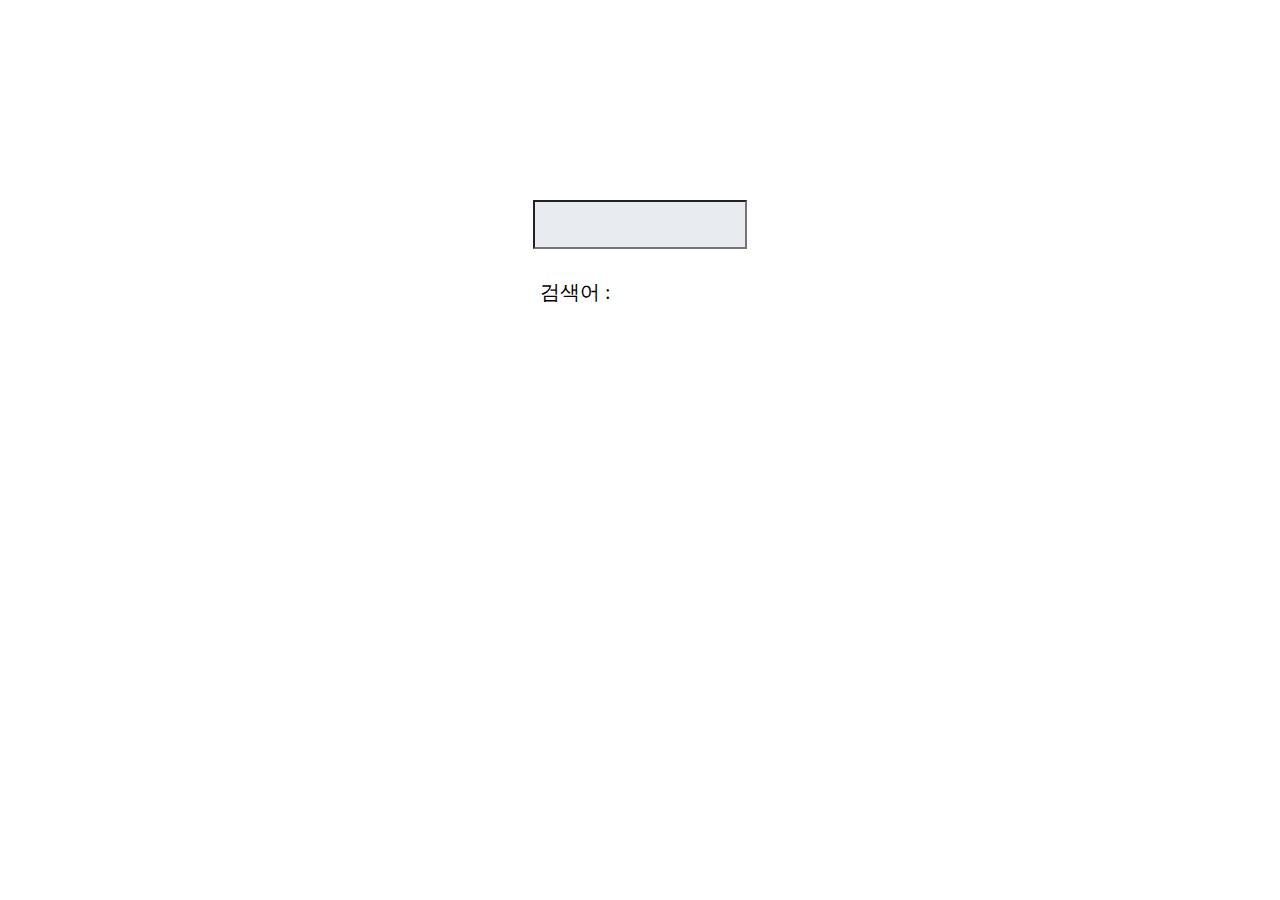
<file: optimization/index.html>
<!DOCTYPE html>
<html lang="en">
  <head>
    <meta charset="UTF-8" />
    <meta name="viewport" content="width=device-width, initial-scale=1.0" />
    <title>Debounce & Throttle</title>
    <link href="styles.css" rel="stylesheet" />
  </head>
  <body>
    <div>
      <input type="text" />
      <p>검색어 : <span class="search-text"></span></p>
    </div>
    <script src="debounce.js"></script>
    <script src="throttle.js"></script>
  </body>
</html>
</file>
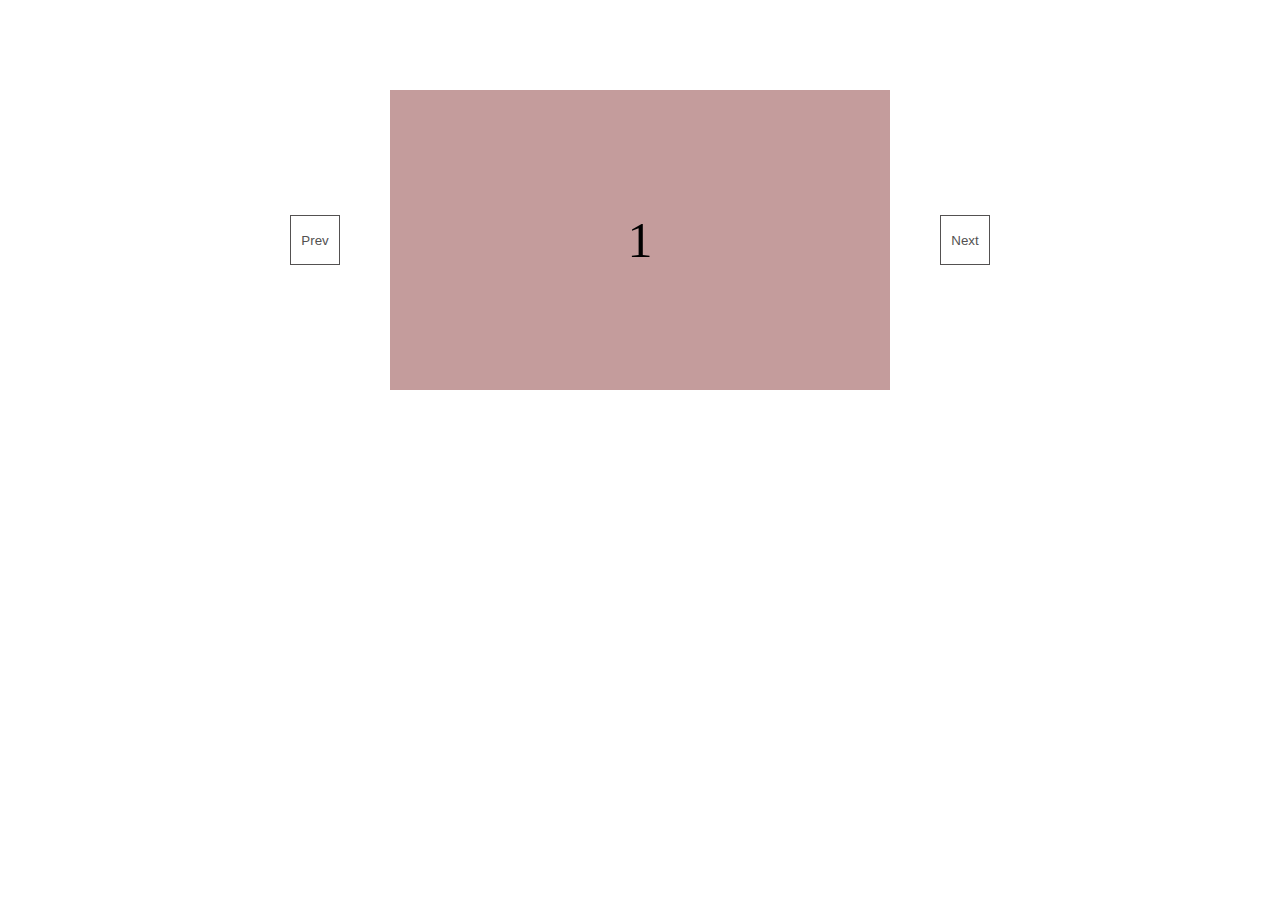
<file: carousel/basic/index.html>
<!DOCTYPE html>
<html lang="en">
  <head>
    <meta charset="UTF-8" />
    <meta name="viewport" content="width=device-width, initial-scale=1.0" />
    <title>Caurousel</title>
    <link href="styles.css" rel="stylesheet" />
  </head>
  <body>
    <div class="container">
      <div class="slide_wrap">
        <div class="slide_box">
          <ul class="slide_list">
            <li class="list_box box-1">1</li>
            <li class="list_box box-2">2</li>
            <li class="list_box box-3">3</li>
            <li class="list_box box-4">4</li>
            <li class="list_box box-5">5</li>
          </ul>
        </div>
        <div class="btn_box">
          <button type="button" class="prev_btn">Prev</button>
          <button type="button" class="next_btn">Next</button>
        </div>
      </div>
    </div>
    <script src="index.js"></script>
  </body>
</html>
</file>
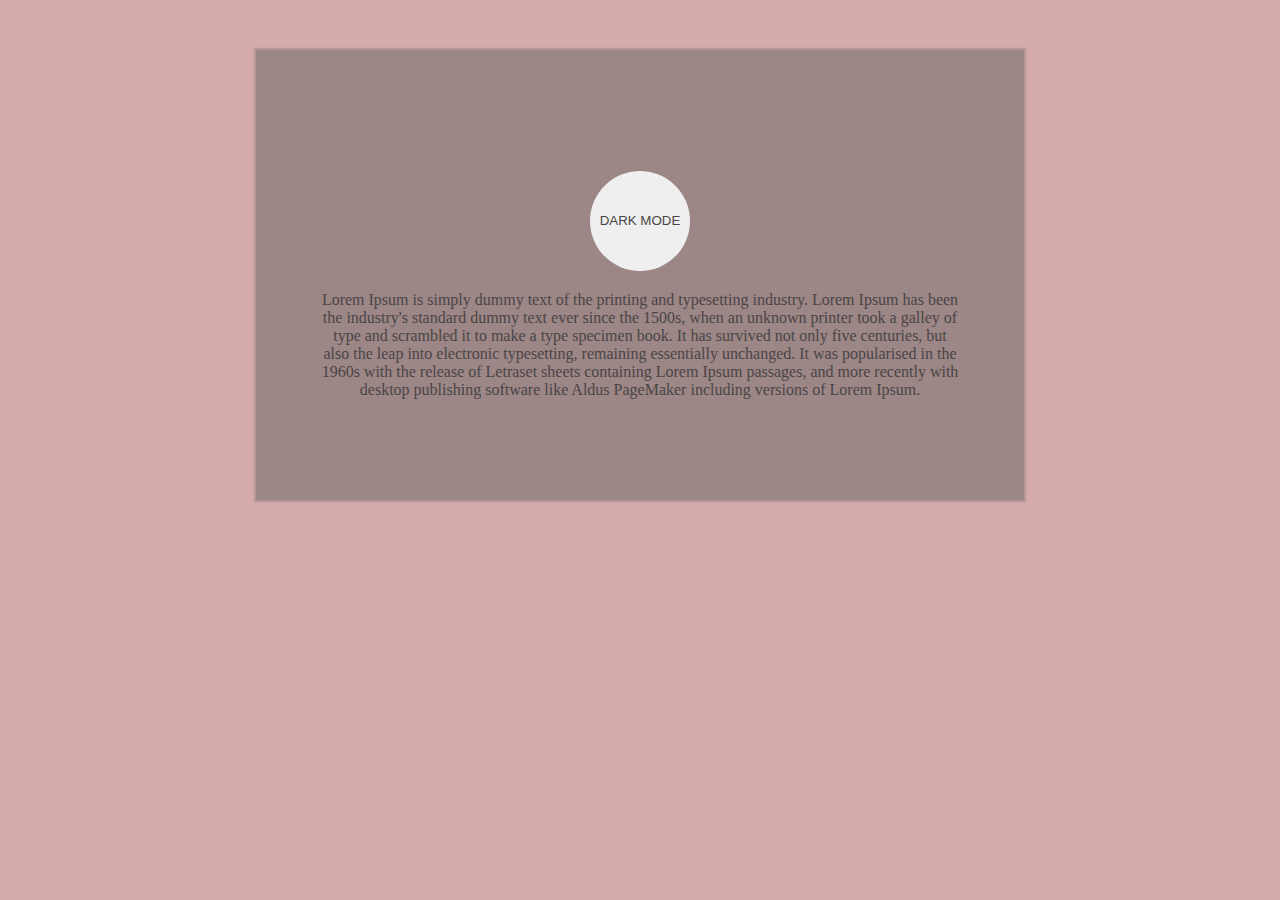
<file: darkMode/basic/index.html>
<!DOCTYPE html>
<html lang="en">
  <head>
    <meta charset="UTF-8" />
    <meta name="viewport" content="width=device-width, initial-scale=1.0" />
    <title>change mode</title>
    <link href="styles.css" rel="stylesheet" />
  </head>
  <body>
    <div class="container">
      <button>DARK MODE</button>
      <p>
        Lorem Ipsum is simply dummy text of the printing and typesetting
        industry. Lorem Ipsum has been the industry's standard dummy text ever
        since the 1500s, when an unknown printer took a galley of type and
        scrambled it to make a type specimen book. It has survived not only five
        centuries, but also the leap into electronic typesetting, remaining
        essentially unchanged. It was popularised in the 1960s with the release
        of Letraset sheets containing Lorem Ipsum passages, and more recently
        with desktop publishing software like Aldus PageMaker including versions
        of Lorem Ipsum.
      </p>
    </div>
    <script src="index.js"></script>
  </body>
</html>
</file>
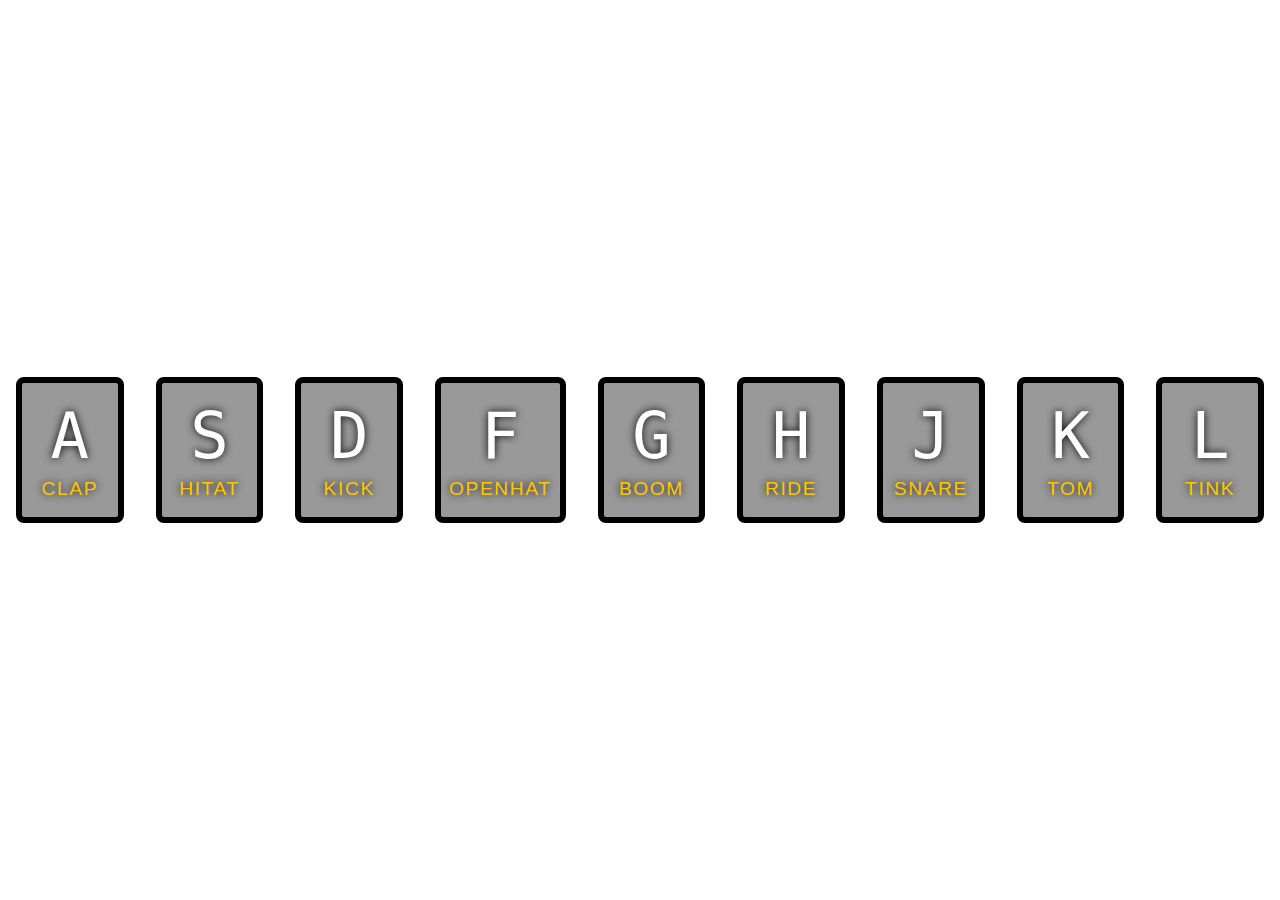
<file: js30/day1-drum/index.html>
<!DOCTYPE html>
<html lang="en">
  <head>
    <meta charset="UTF-8" />
    <meta name="viewport" content="width=device-width, initial-scale=1.0" />
    <link href="styles.css" rel="stylesheet" />
    <title>Drum</title>
  </head>
  <body>
    <div class="keys">
      <div data-key="65" class="key">
        <kbd>A</kbd><span class="sound">clap</span>
      </div>
      <div data-key="83" class="key">
        <kbd>S</kbd><span class="sound">hitat</span>
      </div>
      <div data-key="68" class="key">
        <kbd>D</kbd><span class="sound">kick</span>
      </div>
      <div data-key="70" class="key">
        <kbd>F</kbd><span class="sound">openhat</span>
      </div>
      <div data-key="71" class="key">
        <kbd>G</kbd><span class="sound">boom</span>
      </div>
      <div data-key="72" class="key">
        <kbd>H</kbd><span class="sound">ride</span>
      </div>
      <div data-key="74" class="key">
        <kbd>J</kbd><span class="sound">snare</span>
      </div>
      <div data-key="75" class="key">
        <kbd>K</kbd><span class="sound">tom</span>
      </div>
      <div data-key="76" class="key">
        <kbd>L</kbd><span class="sound">tink</span>
      </div>
    </div>

    <audio data-key="65"></audio>
    <audio data-key="83"></audio>
    <audio data-key="68"></audio>
    <audio data-key="70"></audio>
    <audio data-key="71"></audio>
    <audio data-key="72"></audio>
    <audio data-key="74"></audio>
    <audio data-key="75"></audio>
    <audio data-key="76"></audio>
    <script src="index.js"></script>
  </body>
</html>
</file>
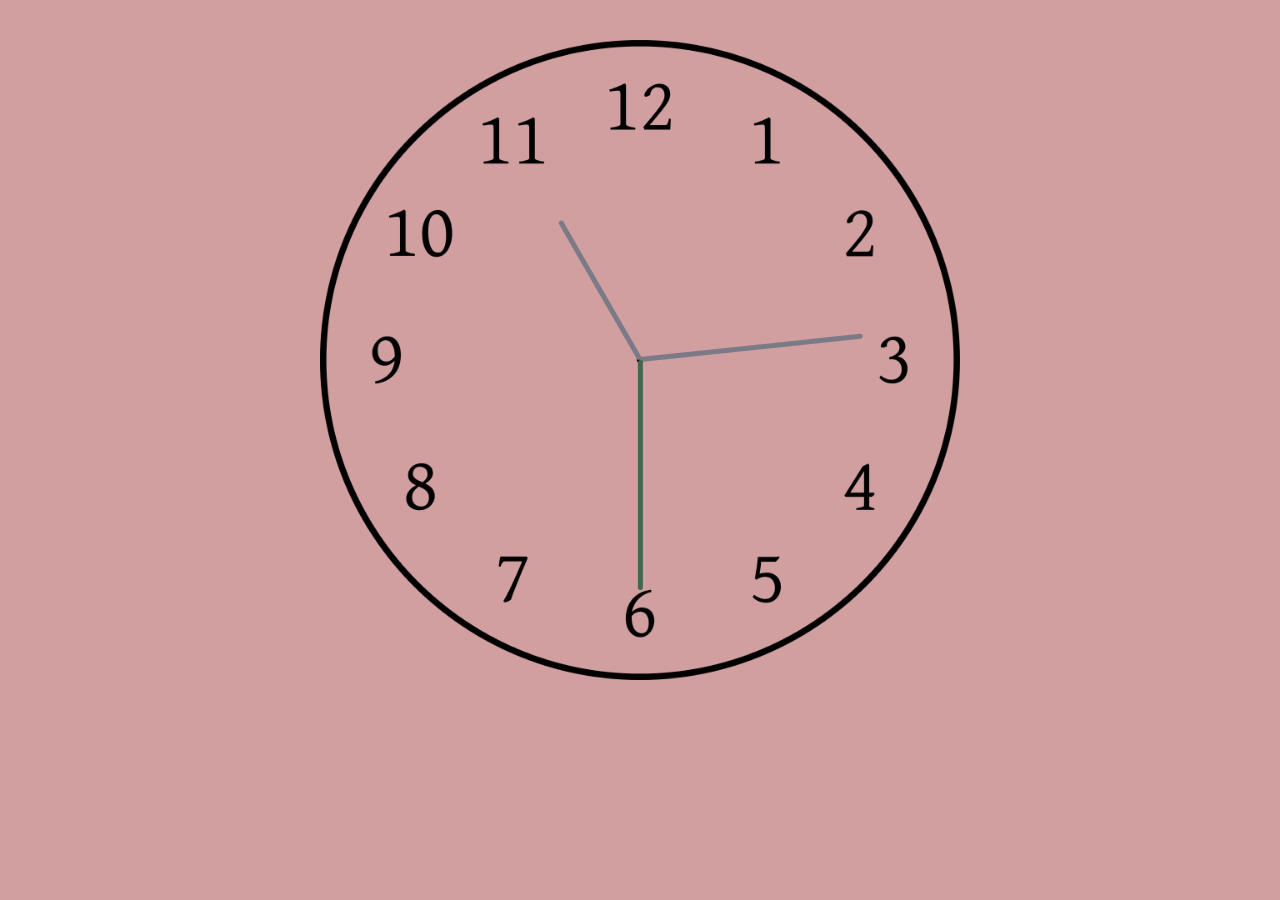
<file: js30/day2-clock/index.html>
<!DOCTYPE html>
<html lang="en">
  <head>
    <meta charset="UTF-8" />
    <meta name="viewport" content="width=device-width, initial-scale=1.0" />
    <title>Clock</title>
    <link href="styles.css" rel="stylesheet" />
  </head>
  <body>
    <div class="clock-face">
      <div class="hand hour-hand"></div>
      <div class="hand minute-hand"></div>
      <div class="hand second-hand"></div>
    </div>
    <script src="index.js"></script>
  </body>
</html>
</file>
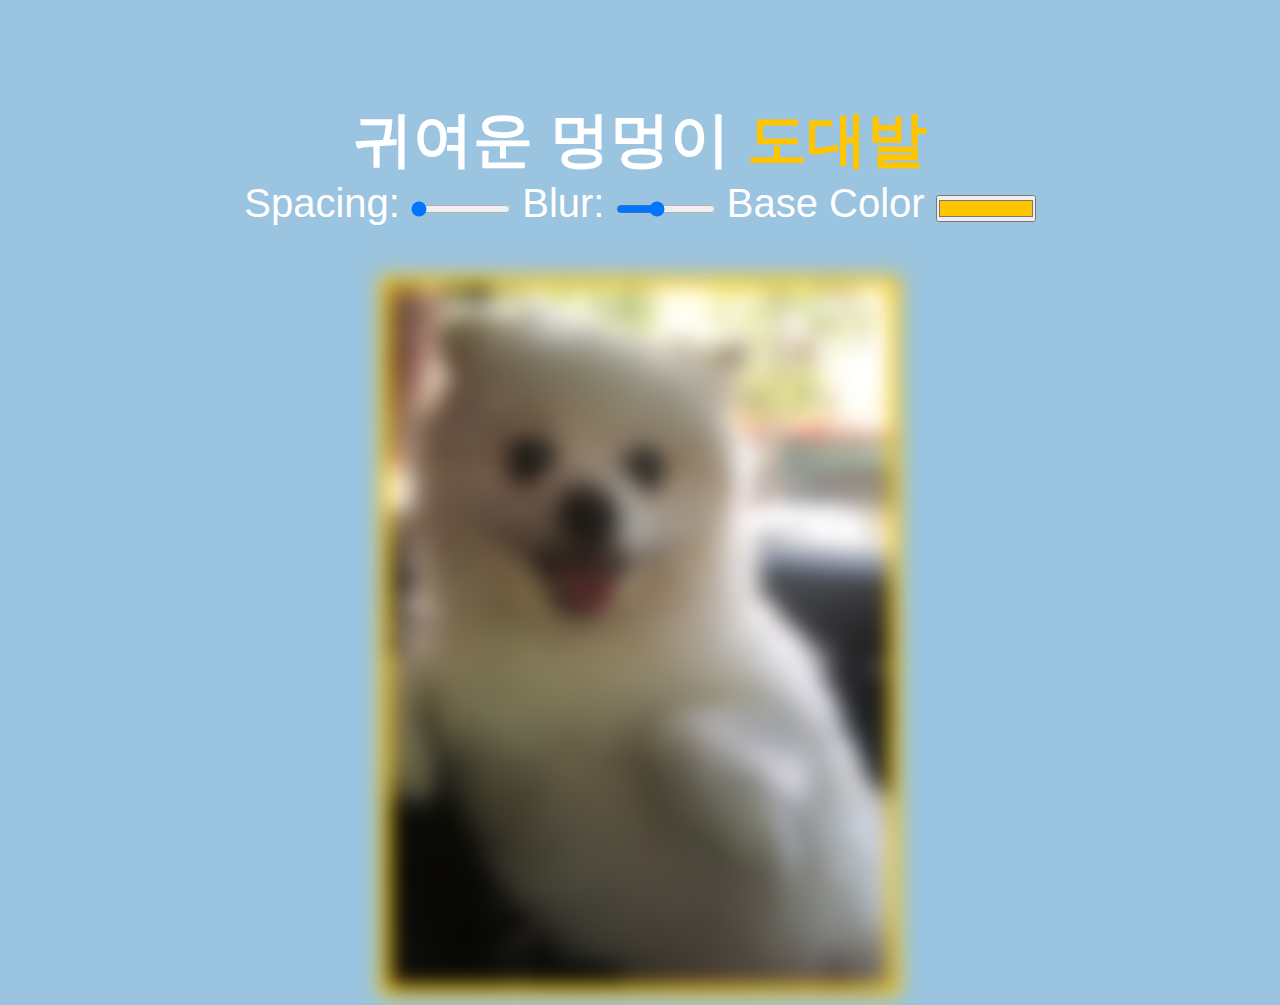
<file: js30/day3-cssVariables/index.html>
<!DOCTYPE html>
<html lang="en">
  <head>
    <meta charset="UTF-8" />
    <meta name="viewport" content="width=device-width, initial-scale=1.0" />
    <title>variables</title>
    <link href="styles.css" rel="stylesheet" />
  </head>
  <body>
    <h2>귀여운 멍멍이 <span class="hl">도대발</span></h2>

    <div class="controls">
      <label for="spacing"> Spacing:</label>
      <input
        id="spacing"
        type="range"
        name="spacing"
        min="10"
        max="200"
        value="10"
        data-sizing="px"
      />

      <label for="blur"> Blur:</label>
      <input
        id="blur"
        type="range"
        name="blur"
        min="0"
        max="25"
        value="10"
        data-sizing="px"
      />

      <label for="base"> Base Color </label>
      <input id="base" type="color" name="base" value="#ffc600" />
    </div>

    <img src="./mung.JPG" />

    <script src="index.js"></script>
  </body>
</html>
</file>
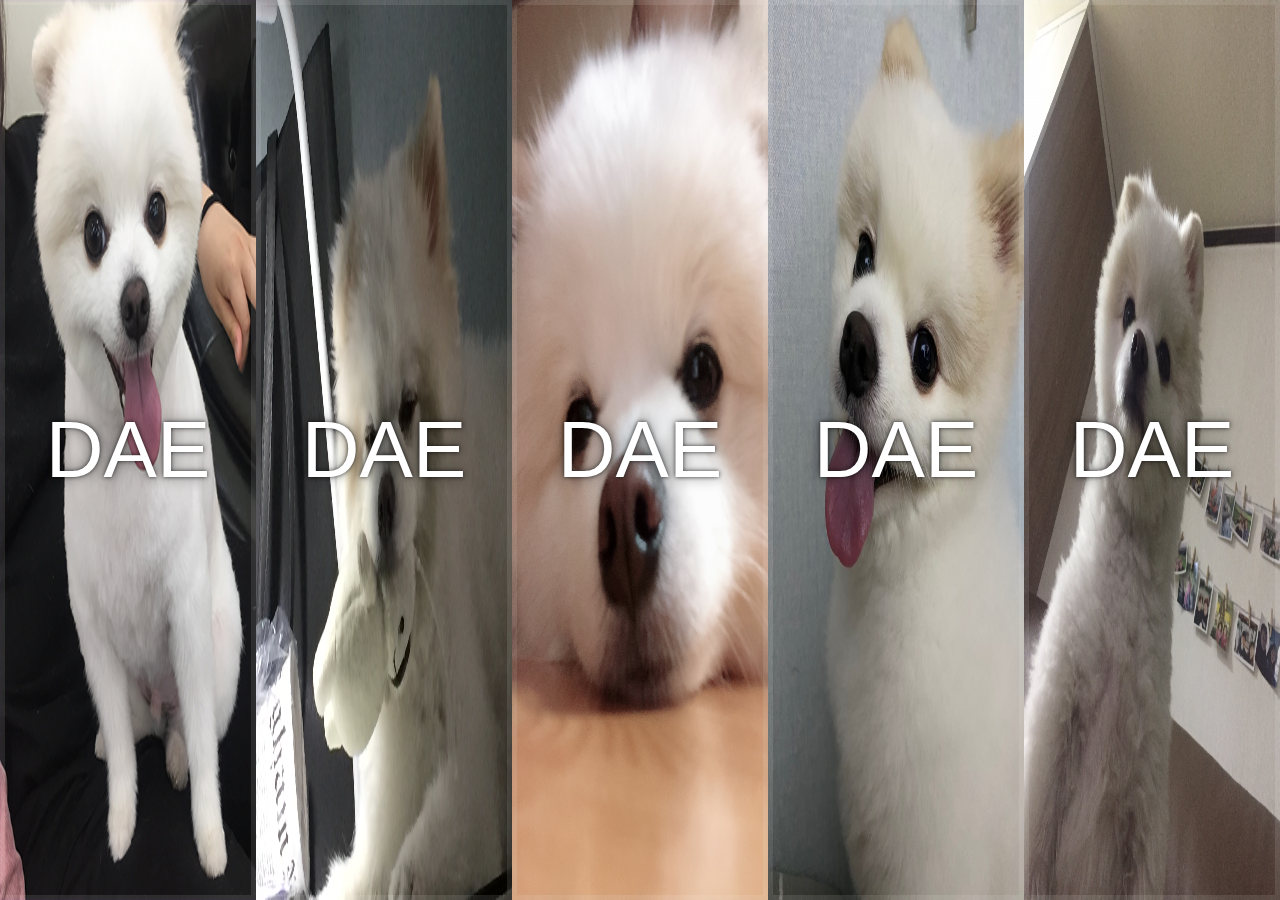
<file: js30/day4-flexPanel/index.html>
<!DOCTYPE html>
<html lang="en">
  <head>
    <meta charset="UTF-8" />
    <meta name="viewport" content="width=device-width, initial-scale=1.0" />
    <title>flex panel</title>
    <link href="styles.css" rel="stylesheet" />
  </head>
  <body>
    <div class="panels">
      <div class="panel panel1">
        <p>Do</p>
        <p>Dae</p>
        <p>Bal</p>
      </div>
      <div class="panel panel2">
        <p>Do</p>
        <p>Dae</p>
        <p>Bal</p>
      </div>
      <div class="panel panel3">
        <p>Do</p>
        <p>Dae</p>
        <p>Bal</p>
      </div>
      <div class="panel panel4">
        <p>Do</p>
        <p>Dae</p>
        <p>Bal</p>
      </div>
      <div class="panel panel5">
        <p>Do</p>
        <p>Dae</p>
        <p>Bal</p>
      </div>
    </div>
    <script src="index.js"></script>
  </body>
</html>
</file>
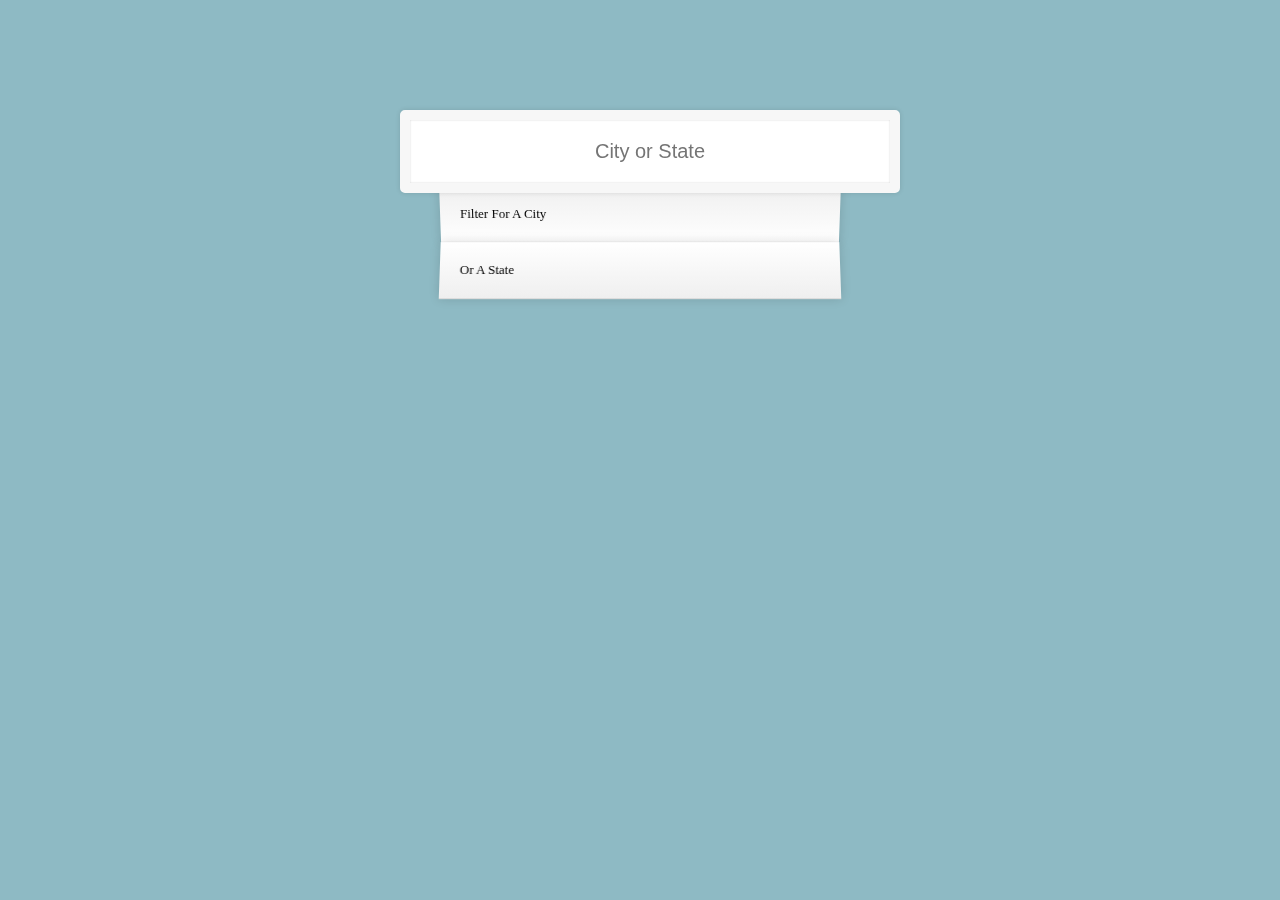
<file: js30/day5-typeahead/index.html>
<!DOCTYPE html>
<html lang="en">
  <head>
    <meta charset="UTF-8" />
    <meta name="viewport" content="width=device-width, initial-scale=1.0" />
    <title>Typeahead</title>
    <link href="./styles.css" rel="stylesheet" />
  </head>
  <body>
    <form class="search-form">
      <input type="text" class="search" placeholder="City or State" />
      <ul class="suggestions">
        <li>Filter for a city</li>
        <li>or a state</li>
      </ul>
    </form>
    <script src="index.js"></script>
  </body>
</html>
</file>
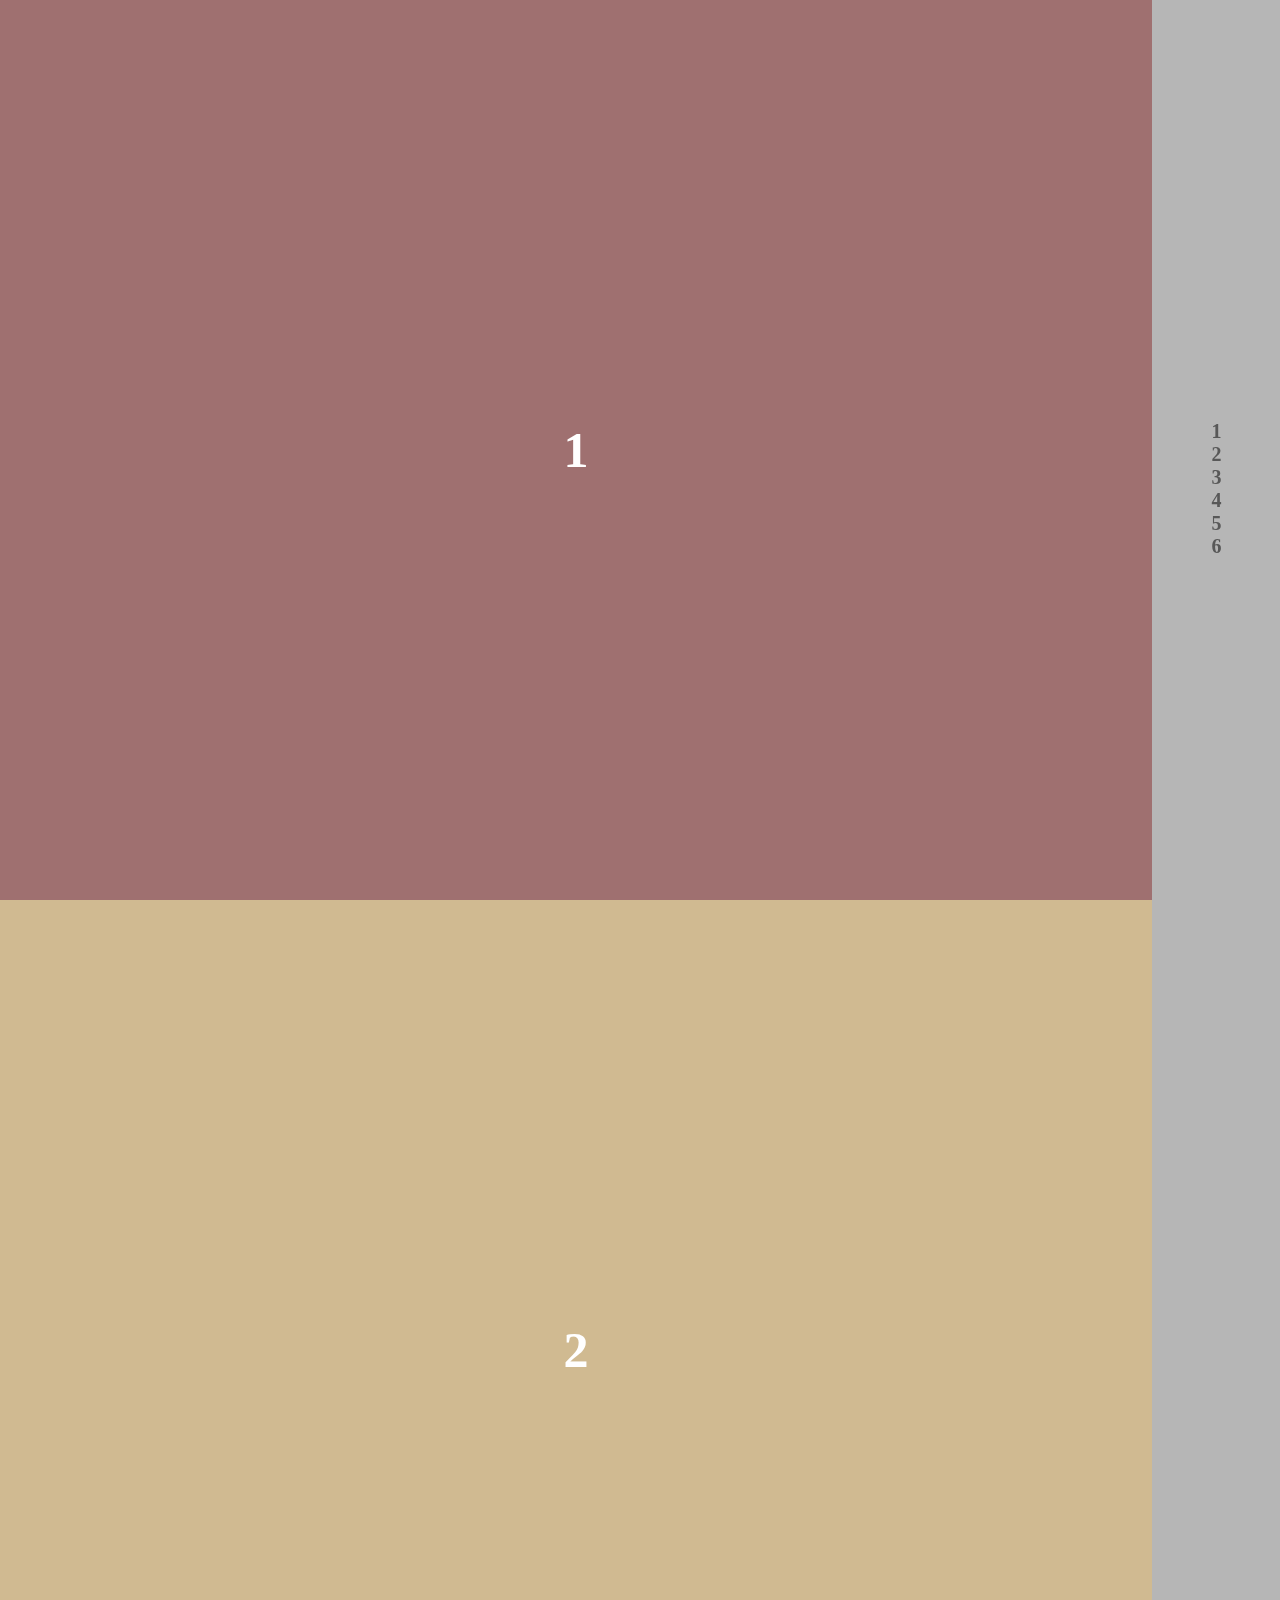
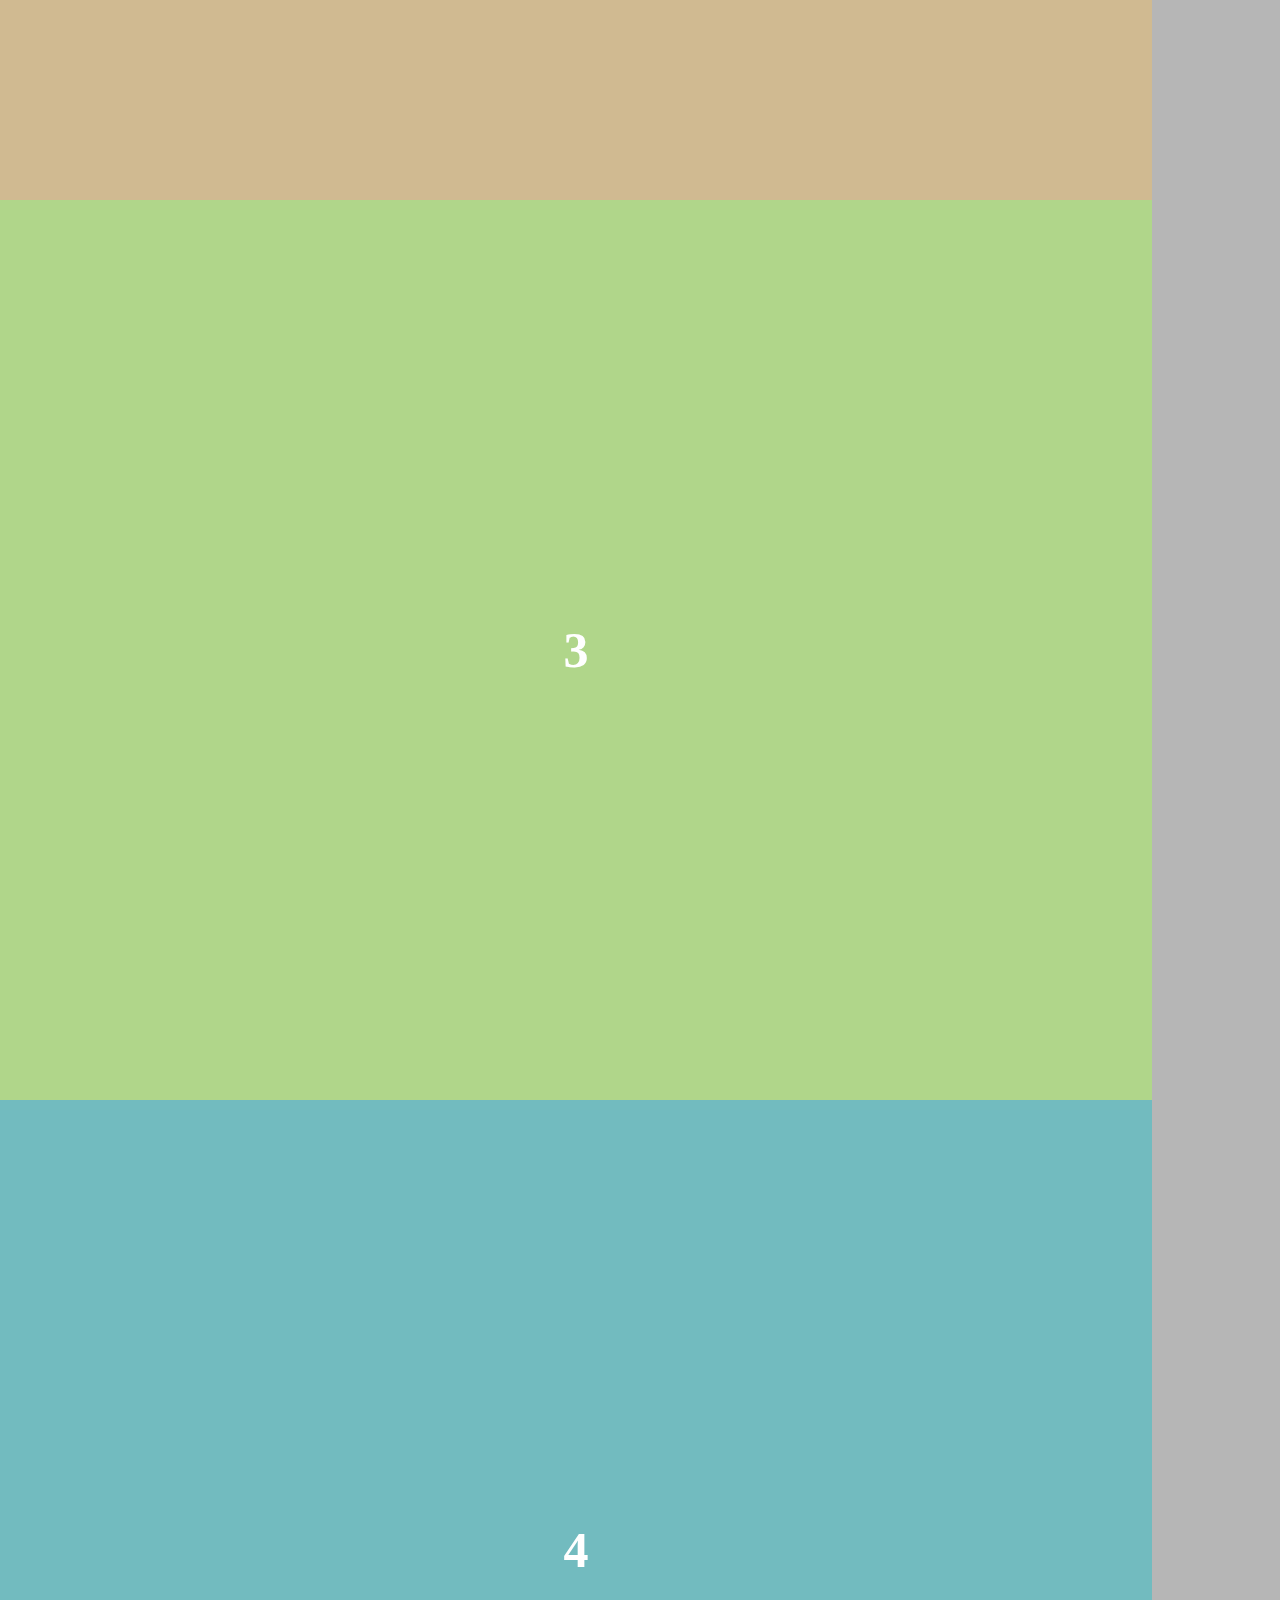
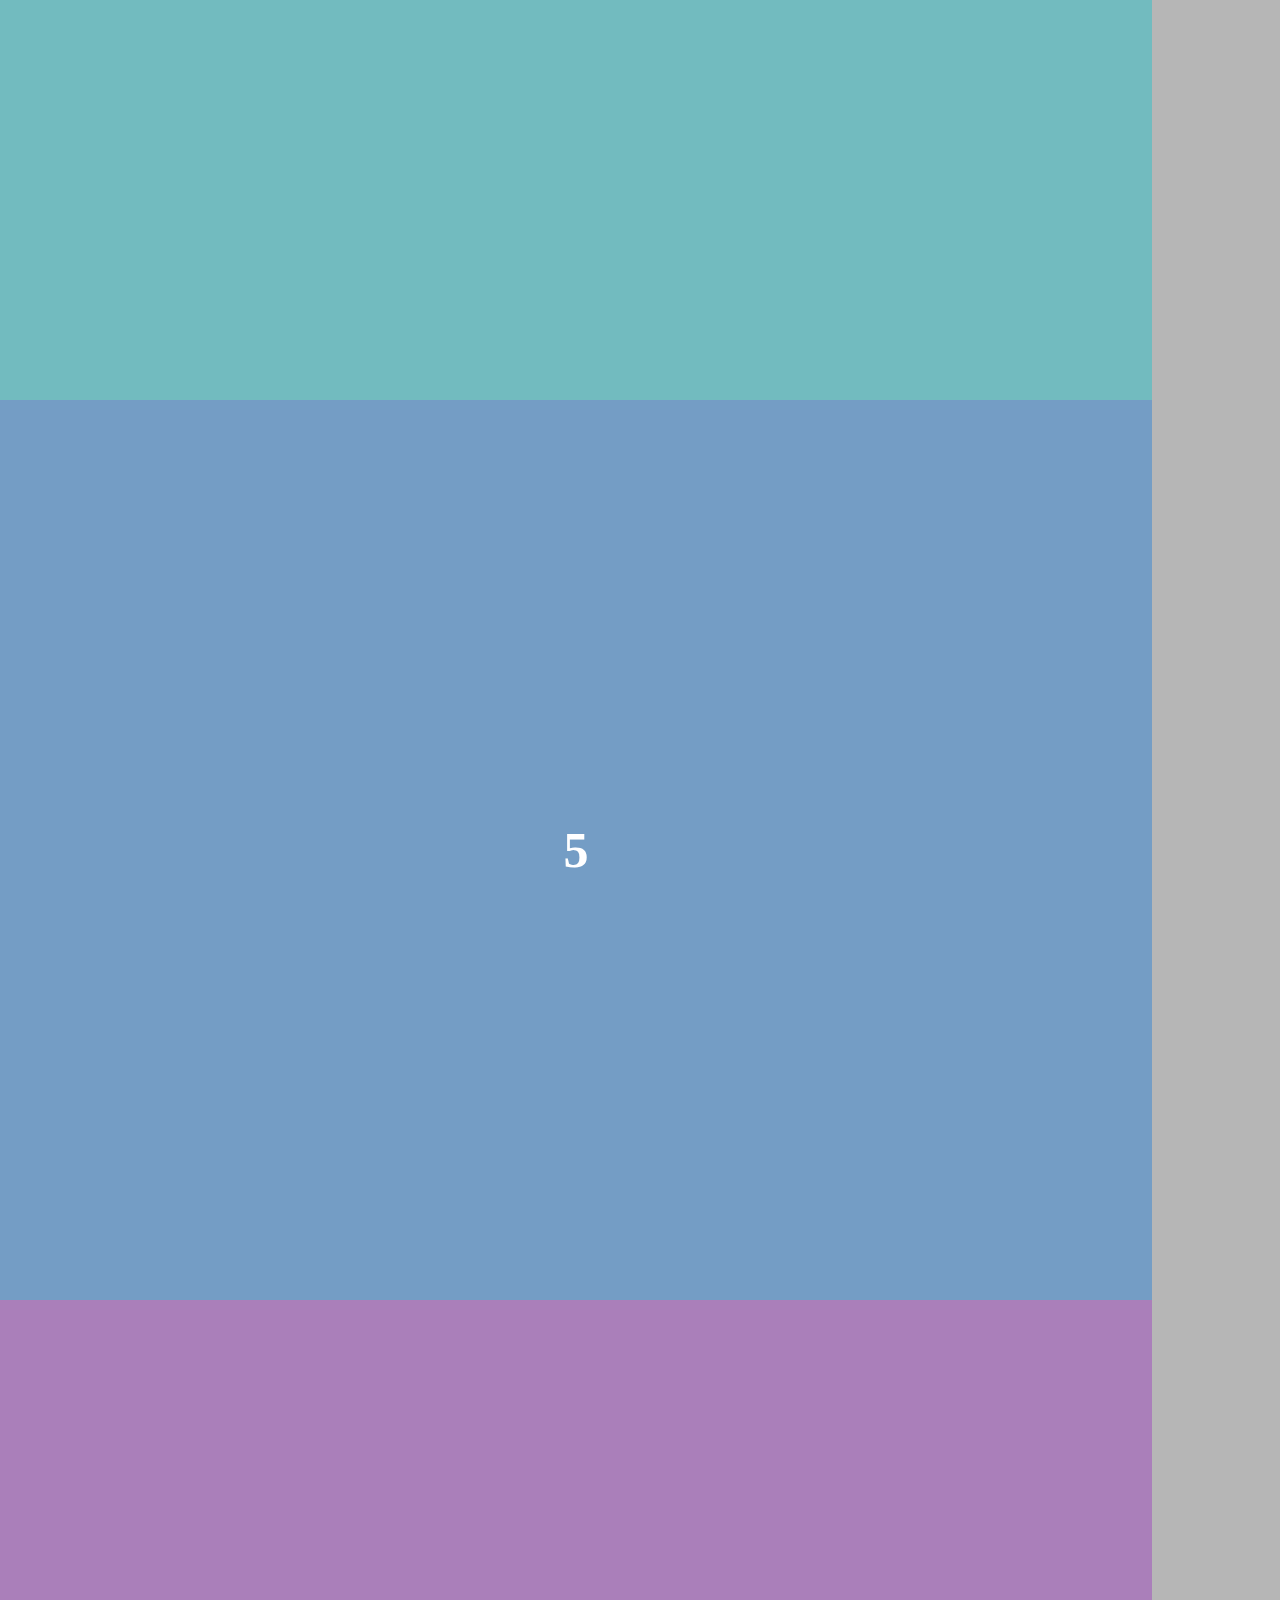
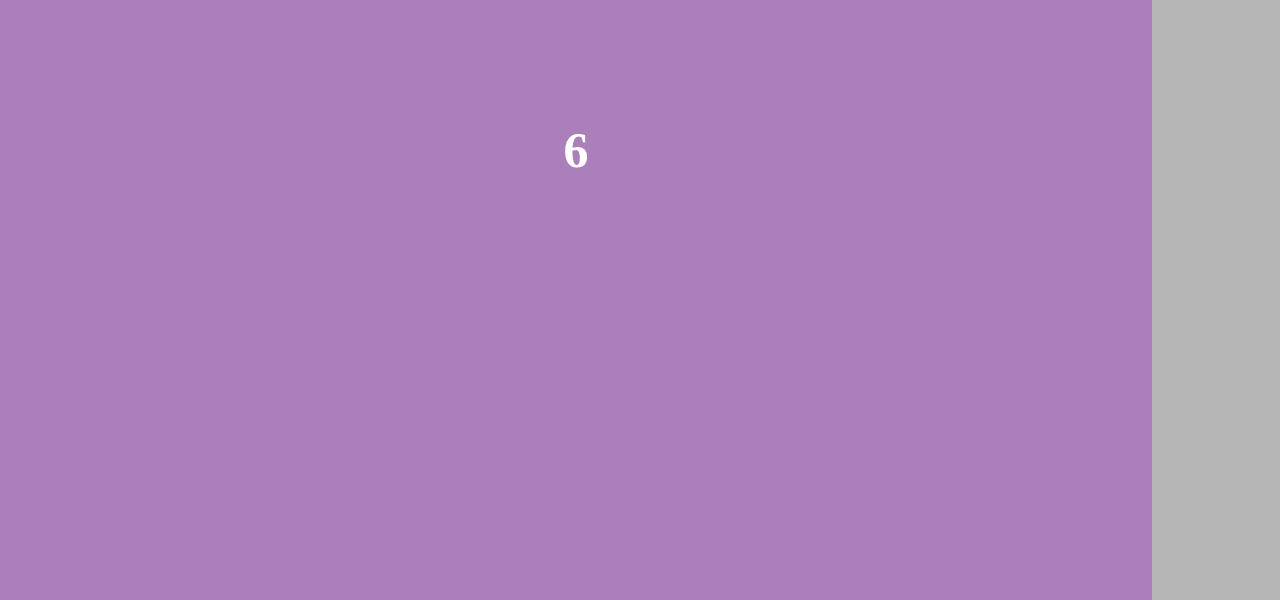
<file: scroll/onePageScroll/index.html>
<!DOCTYPE html>
<html lang="en">
  <head>
    <meta charset="UTF-8" />
    <meta name="viewport" content="width=device-width, initial-scale=1.0" />
    <title>One Page Scroll</title>
    <link href="styles.css" rel="stylesheet" />
  </head>
  <body>
    <div class="box box1" data-count="1">1</div>
    <div class="box box2" data-count="2">2</div>
    <div class="box box3" data-count="3">3</div>
    <div class="box box4" data-count="4">4</div>
    <div class="box box5" data-count="5">5</div>
    <div class="box box6" data-count="6">6</div>
    <ul>
      <li>1</li>
      <li>2</li>
      <li>3</li>
      <li>4</li>
      <li>5</li>
      <li>6</li>
    </ul>
    <script src="index.js"></script>
  </body>
</html>
</file>
<file: optimization/styles.css>
* {
  padding: 0;
  margin: 0;
}

div {
  width: 200px;
  height: 100px;
  margin: 200px auto;
  display: flex;
  flex-direction: column;
  align-items: center;
  justify-content: flex-start;
}

input {
  width: 200px;
  height: 60px;
  padding: 15px 5px;
  background-color: rgb(232, 236, 240);
}

p {
  width: 100%;
  margin-top: 30px;
  font-size: 20px;
}
</file>
<file: carousel/basic/styles.css>
*,
body {
  padding: 0;
  margin: 0;
}

.slide_wrap {
  position: relative;
  width: 500px;
  background-color: rgb(197, 192, 192);
  margin: 0 auto;
  margin-top: 10vh;
}

.slide_box {
  width: 500px;
  overflow: hidden;
}

.slide_list {
  width: 3500px;
}
.slide_list li {
  list-style: none;
  display: block;
  width: 500px;
  height: 300px;
  float: left;
  text-align: center;
  line-height: 300px;
  font-size: 50px;
}

.slide_list .box-1 {
  background-color: #c49c9c;
}
.slide_list .box-2 {
  background-color: #d0b98f;
}
.slide_list .box-3 {
  background-color: #a8dca8;
}
.slide_list .box-4 {
  background-color: #89bcbd;
}
.slide_list .box-5 {
  background-color: #bba1bf;
}

.btn_box button {
  position: absolute;
  width: 50px;
  height: 50px;
  background: none;
  border: 1px solid #535151;
  color: #535151;
  cursor: pointer;
  transition: 0.3s;
}

.btn_box button:hover {
  color: white;
  background-color: #535151;
}
.btn_box .prev_btn {
  top: 50%;
  margin-top: -25px;
  left: -100px;
}
.btn_box .next_btn {
  top: 50%;
  margin-top: -25px;
  right: -100px;
}
</file>
<file: darkMode/basic/styles.css>
* {
  padding: 0;
  margin: 0;
}

body {
  background-color: #d5aaaa;
  color: rgb(74, 69, 69);
  transition: 0.5s;
}

body.dark {
  background-color: rgb(74, 69, 69);
  color: #d5aaaa;
}

.container {
  margin: 50px auto;
  width: 50%;
  height: 50vh;
  background-color: #6262627e;
  display: flex;
  align-items: center;
  justify-content: center;
  flex-direction: column;
  box-shadow: 0px 0px 1px 2px rgba(113, 113, 113, 0.3);
  padding: 0 5vw;
  text-align: center;
}

button {
  display: block;
  width: 100px;
  height: 100px;
  border-radius: 50px;
  border: none;
  text-align: center;
  line-height: 100px;
  float: right;
  color: rgb(74, 69, 69);
  transition: 0.5s;
  margin: 20px 0;
}

button.dark-button {
  color: #d5aaaa;
}
</file>
<file: js30/day1-drum/styles.css>
* {
  padding: 0;
  margin: 0;
}
body {
  background-image: url('https://raw.githubusercontent.com/wesbos/JavaScript30/master/01%20-%20JavaScript%20Drum%20Kit/background.jpg');
  font-size: 10px;
  background-size: cover;
  font-family: sans-serif;
}

.keys {
  display: flex;
  flex: 1;
  min-height: 100vh;
  align-items: center;
  justify-content: center;
}

.key {
  border: 0.4rem solid black;
  border-radius: 0.5rem;
  margin: 1rem;
  font-size: 1.5rem;
  padding: 1rem 0.5rem;
  transition: all 0.7s ease;
  width: 10rem;
  text-align: center;
  color: white;
  background-color: rgba(0, 0, 0, 0.4);
  text-shadow: 0 0 0.5rem black;
  cursor: pointer;
}

.playing {
  transform: scale(1.1);
  border-color: #ffc600;
  box-shadow: 0 0 1rem #ffc600;
}

kbd {
  display: block;
  font-size: 4rem;
}

.sound {
  font-size: 1.2rem;
  text-transform: uppercase;
  letter-spacing: 0.1rem;
  color: #ffc600;
}
</file>
<file: js30/day2-clock/styles.css>
* {
  padding: 0;
  margin: 0;
}

body {
  background-color: #d19f9f;
}

.clock-face {
  width: 40rem;
  height: 40rem;
  margin: 0 auto;
  margin-top: 40px;
  background-size: cover;
  background-image: url('./clock.png');
  position: relative;
}

.hand {
  height: 5px;
  background-color: rgb(123, 123, 135);
  position: absolute;
  top: 49.5%;
  border-radius: 10px;
  transform-origin: 100%;
  transition: all 0.05s;
  transition-timing-function: cubic-bezier(0.1, 2.7, 0.58, 1);
}

.hour-hand {
  width: 25%;
  left: 25%;
}

.minute-hand {
  width: 35%;
  left: 15%;
}

.second-hand {
  width: 36%;
  left: 14%;
  background-color: rgb(65, 105, 80);
}
</file>
<file: js30/day3-cssVariables/styles.css>
:root {
  --base: #ffc600;
  --spacing: 10px;
  --blur: 10px;
}

* {
  padding: 0;
  margin: 0;
}

body {
  text-align: center;
  background-color: #9bc4e0;
  font-family: 'Noto Sans KR', sans-serif;
  color: white;
  font-weight: 100;
  font-size: 40px;
  padding-top: 100px;
}

.controls {
  margin-bottom: 50px;
}

input {
  width: 100px;
}

img {
  width: 500px;
  height: 700px;
  padding: var(--spacing);
  background: var(--base);
  filter: blur(var(--blur));
  margin: 0 auto;
}

.hl {
  color: var(--base);
}
</file>
<file: js30/day4-flexPanel/styles.css>
* {
  padding: 0;
  margin: 0;
}

html {
  box-sizing: border-box;
  background-color: #ffc600;
  font-family: 'Noto Sans KR', sans-serif;
  font-size: 20px;
  font-weight: 200;
}

.panels {
  min-height: 100vh;
  overflow: hidden;
  display: flex;
}

.panel {
  background: #6b0f9c;
  box-shadow: inset 0 0 0 5px rgba(255, 255, 255, 0.1);
  color: white;
  text-align: center;
  align-items: center;
  transition: font-size 0.7s cubic-bezier(0.61, -0.19, 0.7, -0.11),
    flex 0.7s cubic-bezier(0.61, -0.19, 0.7, -0.11), background 0.2s;
  font-size: 20px;
  background-size: cover;
  background-position: center;
  flex: 1;
  display: flex;
  justify-content: center;
  align-items: center;
  flex-direction: column;
  background-size: 100% 100%;
  background-repeat: none;
  overflow: hidden;
}

.panel1 {
  background-image: url('./img/db1.png');
}
.panel2 {
  background-image: url('./img/db2.JPG');
}
.panel3 {
  background-image: url('./img/db3.JPG');
}
.panel4 {
  background-image: url('./img/db4.jpg');
}
.panel5 {
  background-image: url('./img/db5.jpg');
}

.panel > * {
  margin: 0;
  width: 100%;
  transition: transform 0.5s;
  flex: 1 0 auto;
  display: flex;
  justify-content: center;
  align-items: center;
}

.panel > *:first-child {
  transform: translateY(-100%);
}

.panel.open-active > *:first-child {
  transform: translateY(0);
}

.panel > *:last-child {
  transform: translateY(100%);
}

.panel.open-active > *:last-child {
  transform: translateY(0);
}

.panel p {
  text-transform: uppercase;
  text-shadow: 0 0 4px rgba(0, 0, 0, 0.72), 0 0 14px rgba(0, 0, 0, 0.45);
  font-size: 2em;
}

.panel p:nth-child(2) {
  font-size: 4em;
}

.panel-open {
  font-size: 40px;
  flex: 3;
}
</file>
<file: js30/day5-typeahead/styles.css>
* {
  padding: 0;
  margin: 0;
}

html {
  box-sizing: border-box;
  background-color: rgb(142, 186, 196);
  font-size: 13px;
  font-weight: 200;
}

input {
  width: 100%;
  padding: 20px;
}

.search-form {
  max-width: 400px;
  margin: 50px auto;
  margin-top: 100px;
}

input.search {
  margin: 0;
  text-align: center;
  outline: 0;
  border: 10px solid #f7f7f7;
  width: 110%;
  left: -10%;
  position: relative;
  z-index: 2;
  top: 10px;
  border-radius: 5px;
  font-size: 20px;
  box-shadow: 0 0 5px rgba(0, 0, 0, 0.12), inset 0 0 2px rgba(0, 0, 0, 0.19);
}

.suggestions {
  margin: 0;
  padding: 0;
  position: relative;
}

.suggestions li {
  background-color: white;
  list-style: none;
  border-bottom: 1px solid #d8d8d8;
  box-shadow: 0 0 10px rgba(0, 0, 0, 0.14);
  margin: 0;
  padding: 20px;
  transition: background 0.2s;
  display: flex;
  justify-content: space-between;
  text-transform: capitalize;
}

.suggestions li:nth-child(even) {
  transform: perspective(100px) rotateX(1deg) translateY(2px) scale(1.001);
  background: linear-gradient(to bottom, #ffffff 0%, #efefef 100%);
}

.suggestions li:nth-child(odd) {
  transform: perspective(100px) rotateX(-1deg) translateY(3px);
  background: linear-gradient(to top, #ffffff 0%, #efefef 100%);
}

span.population {
  font-size: 15px;
}

.hl {
  background: yellow;
}
</file>
<file: scroll/onePageScroll/styles.css>
* {
  padding: 0;
  margin: 0;
}

body {
  background-color: #b6b6b6;
}

.box {
  width: 90vw;
  height: 100vh;
  font-size: 50px;
  text-align: center;
  line-height: 100vh;
  color: white;
  font-weight: 600;
}

.box1 {
  background-color: #9f7070;
}
.box2 {
  background-color: #d0ba91;
}
.box3 {
  background-color: #b0d68a;
}
.box4 {
  background-color: #72bbbf;
}
.box5 {
  background-color: #749dc5;
}
.box6 {
  background-color: #aa7fba;
}

ul {
  width: 30px;
  height: 60px;
  position: fixed;
  top: 50%;
  margin-top: -30px;
  right: 3%;
}

li {
  list-style: none;
  font-size: 20px;
  font-weight: 600;
  color: #585858;
}
</file>
